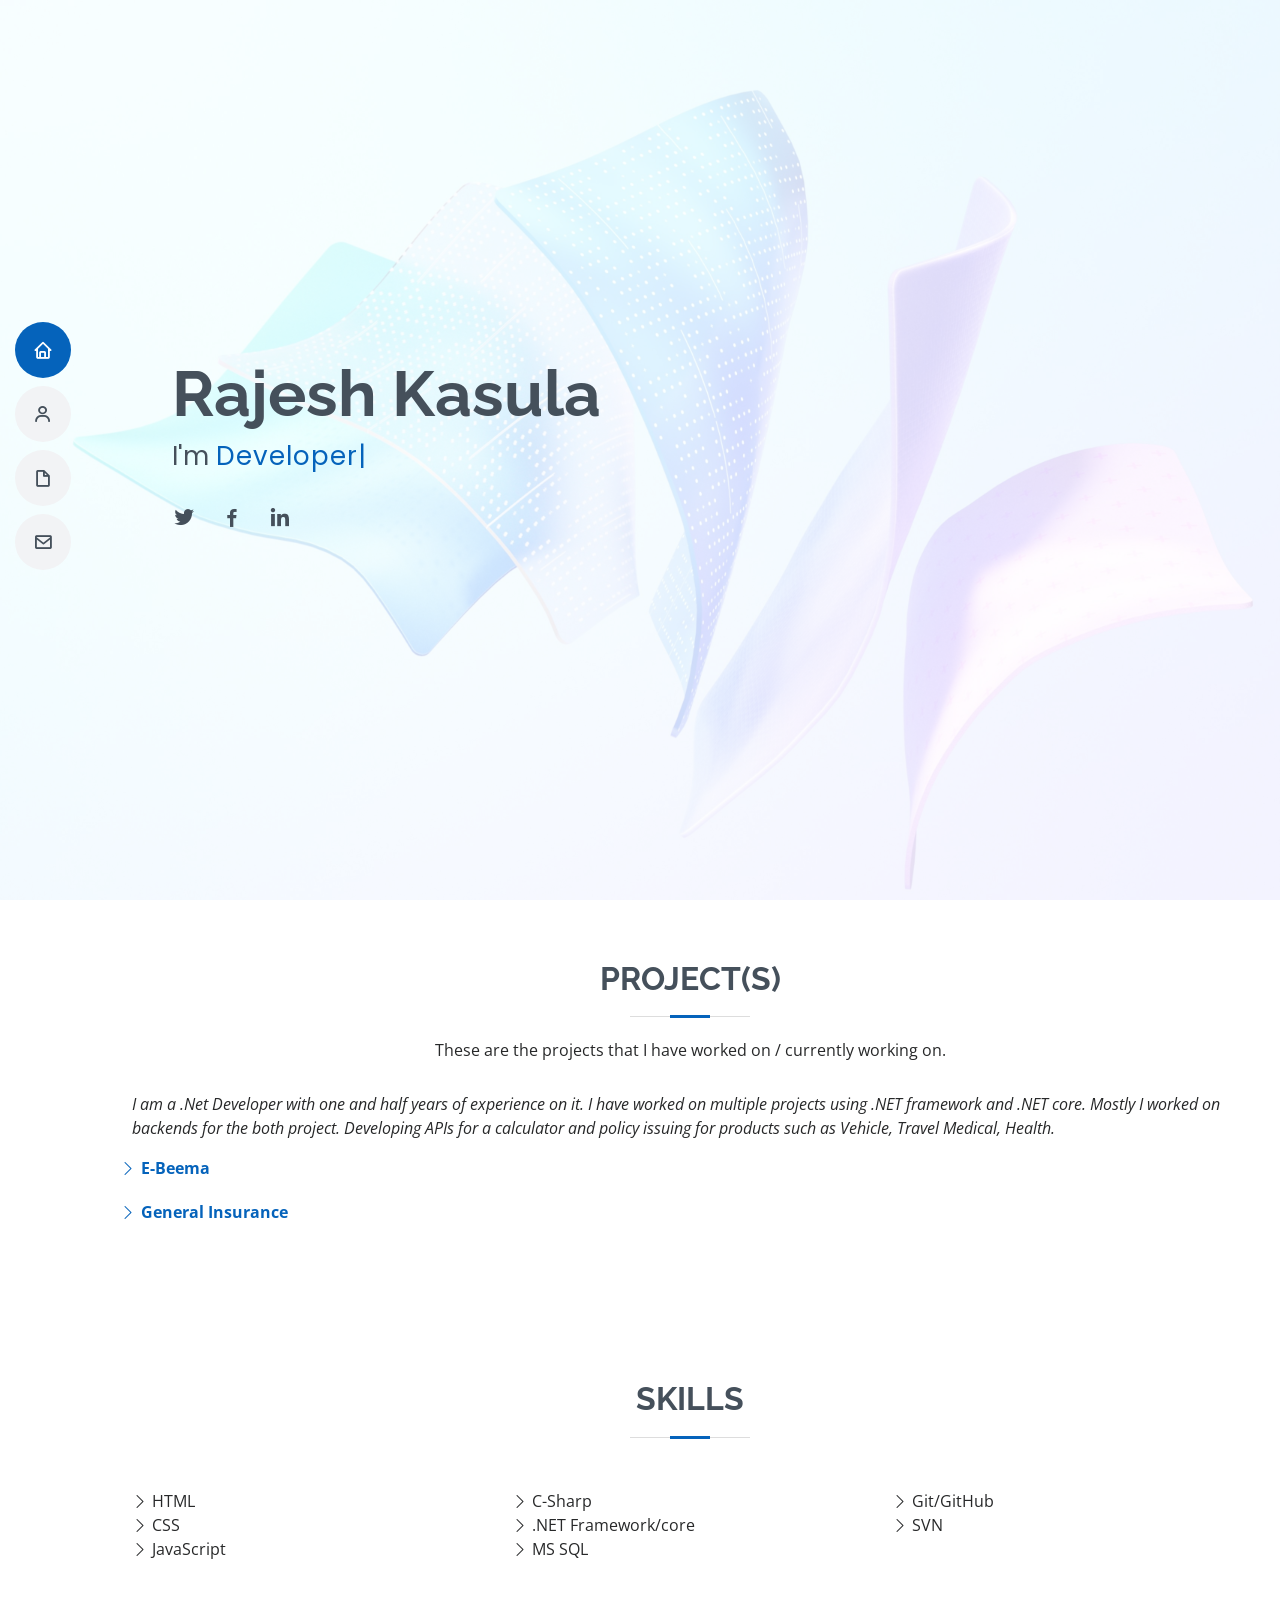
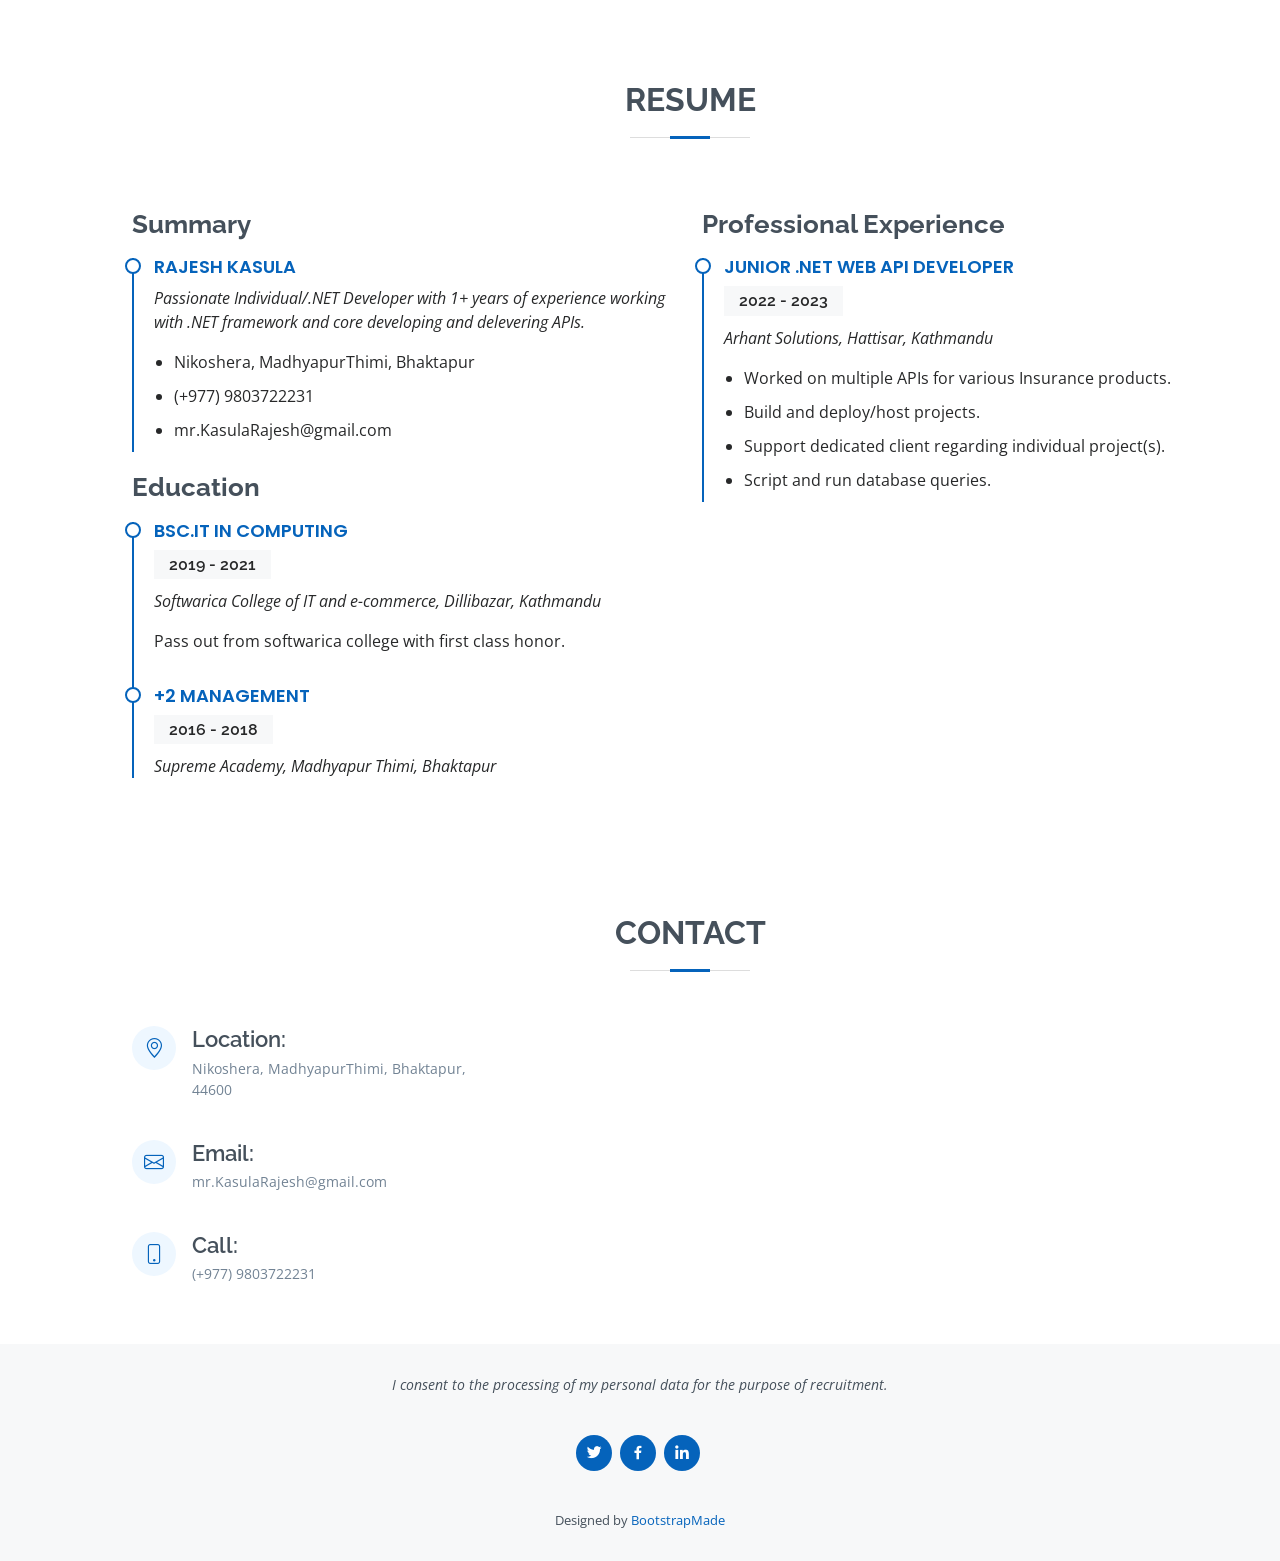
<file: Index.html>
﻿<!DOCTYPE html>
<html lang="en">

<head>
    <meta charset="utf-8">
    <meta content="width=device-width, initial-scale=1.0" name="viewport">

    <meta content="" name="description">
    <meta content="" name="keywords">

    <!-- Favicons -->
    <link href="../img/favicon.png" rel="icon">
    <link href="../img/apple-touch-icon.png" rel="apple-touch-icon">

    <!-- Google Fonts -->
    <link href="https://fonts.googleapis.com/css?family=Open+Sans:300,300i,400,400i,600,600i,700,700i|Raleway:300,300i,400,400i,500,500i,600,600i,700,700i|Poppins:300,300i,400,400i,500,500i,600,600i,700,700i" rel="stylesheet">

    <!-- Vendor CSS Files -->
    <link href="../vendor/aos/aos.css" rel="stylesheet">
    <link href="../vendor/bootstrap/css/bootstrap.min.css" rel="stylesheet">
    <link href="../vendor/bootstrap-icons/bootstrap-icons.css" rel="stylesheet">
    <link href="../vendor/boxicons/css/boxicons.min.css" rel="stylesheet">
    <link href="../vendor/glightbox/css/glightbox.min.css" rel="stylesheet">
    <link href="../vendor/swiper/swiper-bundle.min.css" rel="stylesheet">

    <!-- Template Main CSS File -->
    <link href="../css/style.css" rel="stylesheet">
</head>

<body>
    <header id="header" class="d-flex flex-column justify-content-center">

        <nav id="navbar" class="navbar nav-menu">
            <ul>
                <li><a href="#hero" class="nav-link scrollto active"><i class="bx bx-home"></i> <span>Home</span></a></li>
                <li><a href="#about" class="nav-link scrollto"><i class="bx bx-user"></i> <span>Project(s)</span></a></li>
                <li><a href="#resume" class="nav-link scrollto"><i class="bx bx-file-blank"></i> <span>Resume</span></a></li>
                <li><a href="#contact" class="nav-link scrollto"><i class="bx bx-envelope"></i> <span>Contact</span></a></li>
            </ul>
        </nav><!-- .nav-menu -->

    </header><!-- End Header -->
    <!-- ======= Hero Section ======= -->
    <section id="hero" class="d-flex flex-column justify-content-center">
        <div class="container" data-aos="zoom-in" data-aos-delay="100">
            <h1>Rajesh Kasula</h1>
            <p>I'm <span class="typed" data-typed-items="Developer"></span></p>
            <div class="social-links">
                <a href="https://twitter.com/Lakhey43135664" class="twitter"><i class="bx bxl-twitter"></i></a>
                <a href="https://www.facebook.com/razzesh.kasula.3/" class="facebook"><i class="bx bxl-facebook"></i></a>
                <a href="https://www.linkedin.com/in/rajesh-kasula-117a1019a/" class="linkedin"><i class="bx bxl-linkedin"></i></a>
            </div>
        </div>
    </section><!-- End Hero -->

    <main id="main">

        <!-- ======= About Section ======= -->
        <section id="about" class="about">
            <div class="container" data-aos="fade-up">

                <div class="section-title">
                    <h2>Project(s)</h2>
                    <p>These are the projects that I have worked on / currently working on.</p>
                </div>

                <div class="row">
                    <div class="col-lg-12 pt-4 pt-lg-0 content">
                        <p class="fst-italic">
                            I am a .Net Developer with one and half years of experience on it. I have worked on multiple projects using .NET framework and .NET core. 
                            Mostly I worked on backends for the both project. Developing APIs for a calculator and policy issuing for products such as Vehicle, Travel Medical, Health.
                        </p>
                        <div class="row">
                            <ul>
                                <li><i class="bi bi-chevron-right"></i> <strong><a href="https://ebeema.com/about">E-Beema</a></strong></li>
                                <li><i class="bi bi-chevron-right"></i> <strong><a href="http://103.90.87.117:1000/">General Insurance</a></strong></li>
                            </ul>
                        </div>
                    </div>
                </div>

            </div>
        </section><!-- End About Section -->
        <!-- ======= Skills Section ======= -->
        <section id="skills" class="skills section-bg">
            <div class="container" data-aos="fade-up">
                <div class="section-title">
                    <h2>Skills</h2>
                </div>
                <div class="row skills-content">

                    <div class="col-lg-4">

                        <div class="bi bi-chevron-right">
                            <span class="skill">HTML</span>
                        </div>

                        <div class="bi bi-chevron-right">
                            <span class="skill">CSS</span>
                        </div>

                        <div class="bi bi-chevron-right">
                            <span class="skill">JavaScript</span>
                        </div>

                    </div>

                    <div class="col-lg-4">

                        <div class="bi bi-chevron-right">
                            <span class="skill">C-Sharp</span>
                        </div>

                        <div class="bi bi-chevron-right">
                            <span class="skill">.NET Framework/core</span>
                        </div>

                        <div class="bi bi-chevron-right">
                            <span class="skill">MS SQL</span>
                        </div>

                    </div>

                    <div class="col-lg-4">

                        <div class="bi bi-chevron-right">
                            <span class="skill">Git/GitHub</span>
                        </div>

                        <div class="bi bi-chevron-right">
                            <span class="skill">SVN</span>
                        </div>

                    </div>

                </div>

            </div>
        </section><!-- End Skills Section -->
        <!-- ======= Resume Section ======= -->
        <section id="resume" class="resume">
            <div class="container" data-aos="fade-up">

                <div class="section-title">
                    <h2>Resume</h2>
                </div>

                <div class="row">
                    <div class="col-lg-6">
                        <h3 class="resume-title">Summary</h3>
                        <div class="resume-item pb-0">
                            <h4>Rajesh Kasula</h4>
                            <p><em>Passionate Individual/.NET Developer with 1+ years of experience working with .NET framework and core developing and delevering APIs.</em></p>
                            <ul>
                                <li>Nikoshera, MadhyapurThimi, Bhaktapur</li>
                                <li>(+977) 9803722231</li>
                                <li>mr.KasulaRajesh@gmail.com</li>
                            </ul>
                        </div>

                        <h3 class="resume-title">Education</h3>
                        <div class="resume-item">
                            <h4>Bsc.IT in Computing</h4>
                            <h5>2019 - 2021</h5>
                            <p><em>Softwarica College of IT and e-commerce, Dillibazar, Kathmandu</em></p>
                            <p>Pass out from softwarica college with first class honor.</p>
                        </div>
                        <div class="resume-item">
                            <h4>+2 Management</h4>
                            <h5>2016 - 2018</h5>
                            <p><em>Supreme Academy, Madhyapur Thimi, Bhaktapur</em></p>
                        </div>
                    </div>
                    <div class="col-lg-6">
                        <h3 class="resume-title">Professional Experience</h3>
                        <div class="resume-item">
                            <h4>Junior .Net Web API developer</h4>
                            <h5>2022 - 2023</h5>
                            <p><em>Arhant Solutions, Hattisar, Kathmandu </em></p>
                            <ul>
                                <li>Worked on multiple APIs for various Insurance products.</li>
                                <li>Build and deploy/host projects. </li>
                                <li>Support dedicated client regarding individual project(s).</li>
                                <li>Script and run database queries.</li>
                            </ul>
                        </div>
                    </div>
                </div>

            </div>
        </section><!-- End Resume Section -->
        <!-- ======= Contact Section ======= -->
        <section id="contact" class="contact">
            <div class="container" data-aos="fade-up">

                <div class="section-title">
                    <h2>Contact</h2>
                </div>

                <div class="row mt-1">

                    <div class="col-lg-4">
                        <div class="info">
                            <div class="address">
                                <i class="bi bi-geo-alt"></i>
                                <h4>Location:</h4>
                                <p>Nikoshera, MadhyapurThimi, Bhaktapur, 44600</p>
                            </div>

                            <div class="email">
                                <i class="bi bi-envelope"></i>
                                <h4>Email:</h4>
                                <p>mr.KasulaRajesh@gmail.com</p>
                            </div>

                            <div class="phone">
                                <i class="bi bi-phone"></i>
                                <h4>Call:</h4>
                                <p>(+977) 9803722231</p>
                            </div>

                        </div>

                    </div>
                </div>

            </div>
        </section><!-- End Contact Section -->

    </main><!-- End #main -->
    <!-- ======= Footer ======= -->
    <footer id="footer">
        <div class="container">
            <p>I consent to the processing of my personal data for the purpose of recruitment.</p>
            <div class="social-links">
                <a href="https://twitter.com/Lakhey43135664" class="twitter"><i class="bx bxl-twitter"></i></a>
                <a href="https://www.facebook.com/razzesh.kasula.3/" class="facebook"><i class="bx bxl-facebook"></i></a>
                <a href="https://www.linkedin.com/in/rajesh-kasula-117a1019a/" class="linkedin"><i class="bx bxl-linkedin"></i></a>
            </div>

            <div class="credits">
                Designed by <a href="https://bootstrapmade.com/">BootstrapMade</a>
            </div>
        </div>
    </footer><!-- End Footer -->

    <div id="preloader"></div>
    <a href="#" class="back-to-top d-flex align-items-center justify-content-center"><i class="bi bi-arrow-up-short"></i></a>

    <!-- Vendor JS Files -->
    <script src="../vendor/purecounter/purecounter_vanilla.js"></script>
    <script src="../vendor/aos/aos.js"></script>
    <script src="../vendor/bootstrap/js/bootstrap.bundle.min.js"></script>
    <script src="../vendor/glightbox/js/glightbox.min.js"></script>
    <script src="../vendor/isotope-layout/isotope.pkgd.min.js"></script>
    <script src="../vendor/swiper/swiper-bundle.min.js"></script>
    <script src="../vendor/typed.js/typed.umd.js"></script>
    <script src="../vendor/waypoints/noframework.waypoints.js"></script>
    <script src="../vendor/php-email-form/validate.js"></script>

    <!-- Template Main JS File -->
    <script src="../js/main.js"></script>

</body>

</html>
</file>
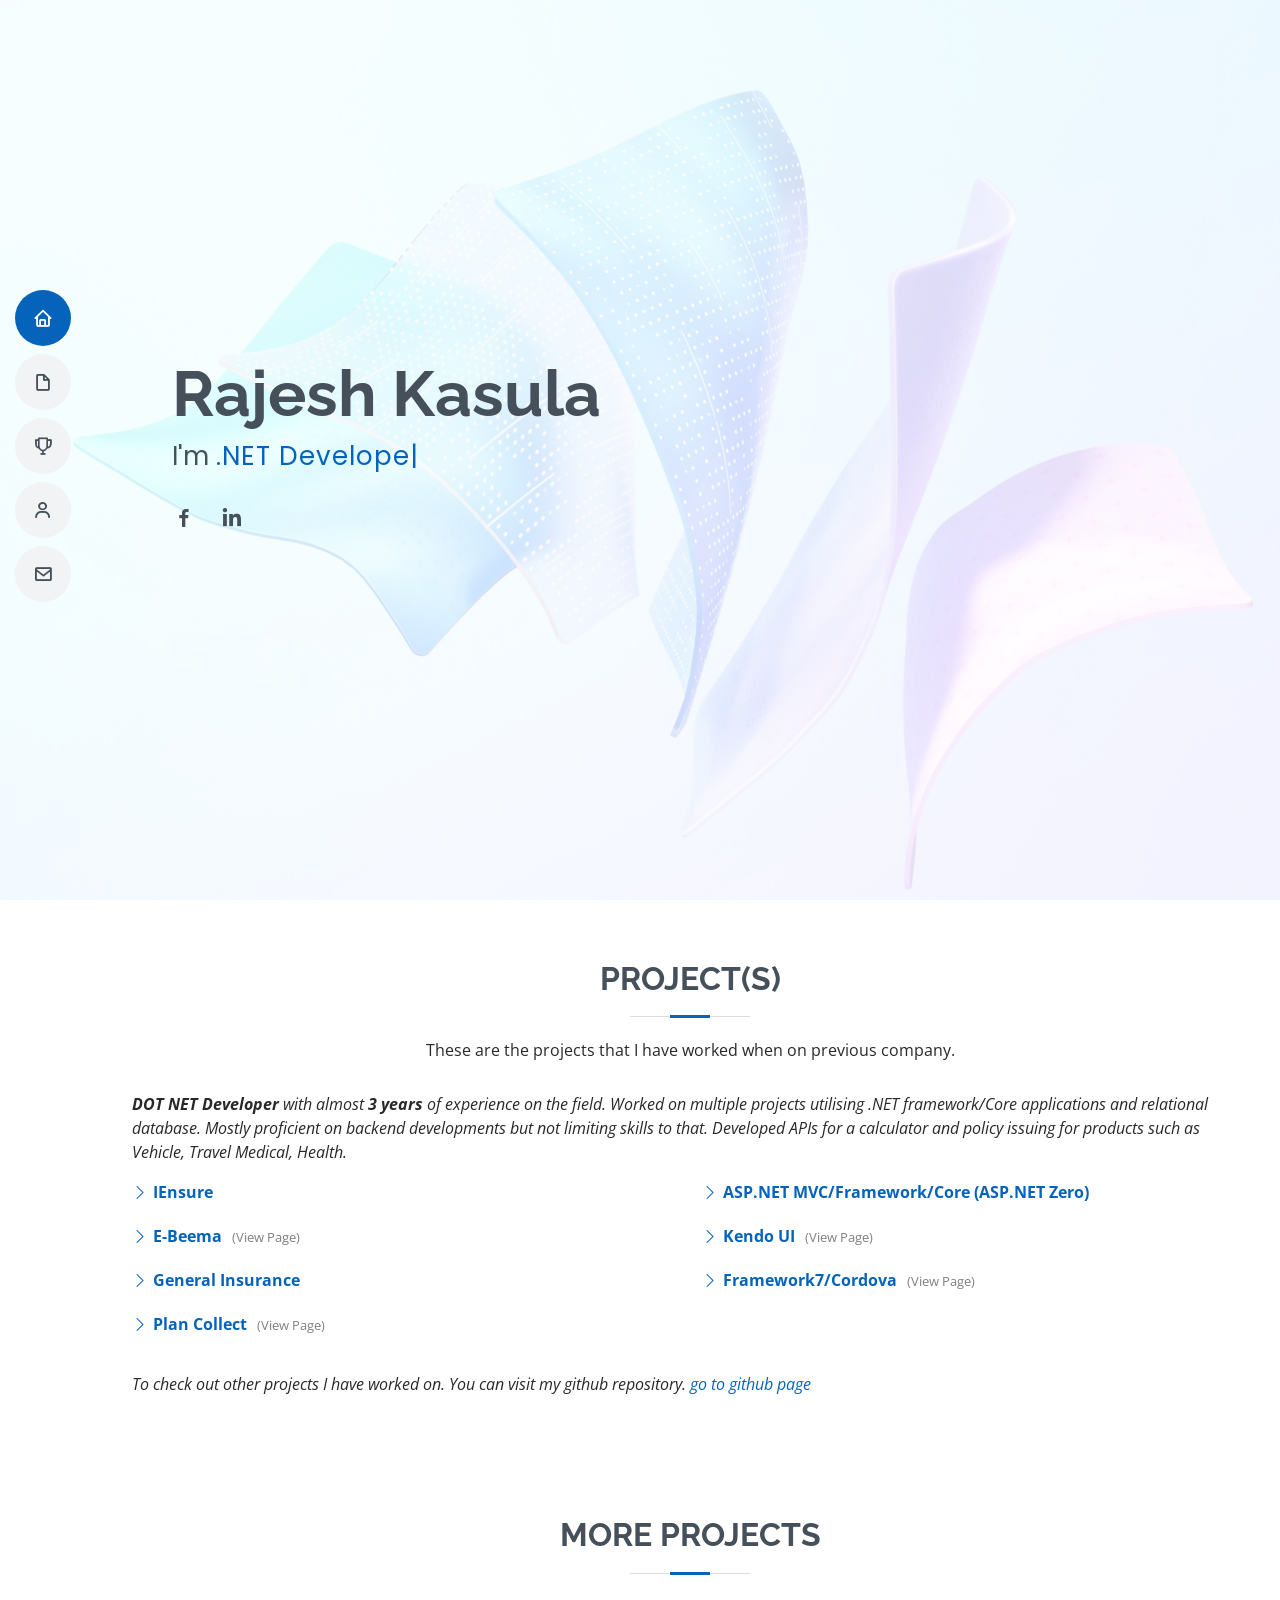
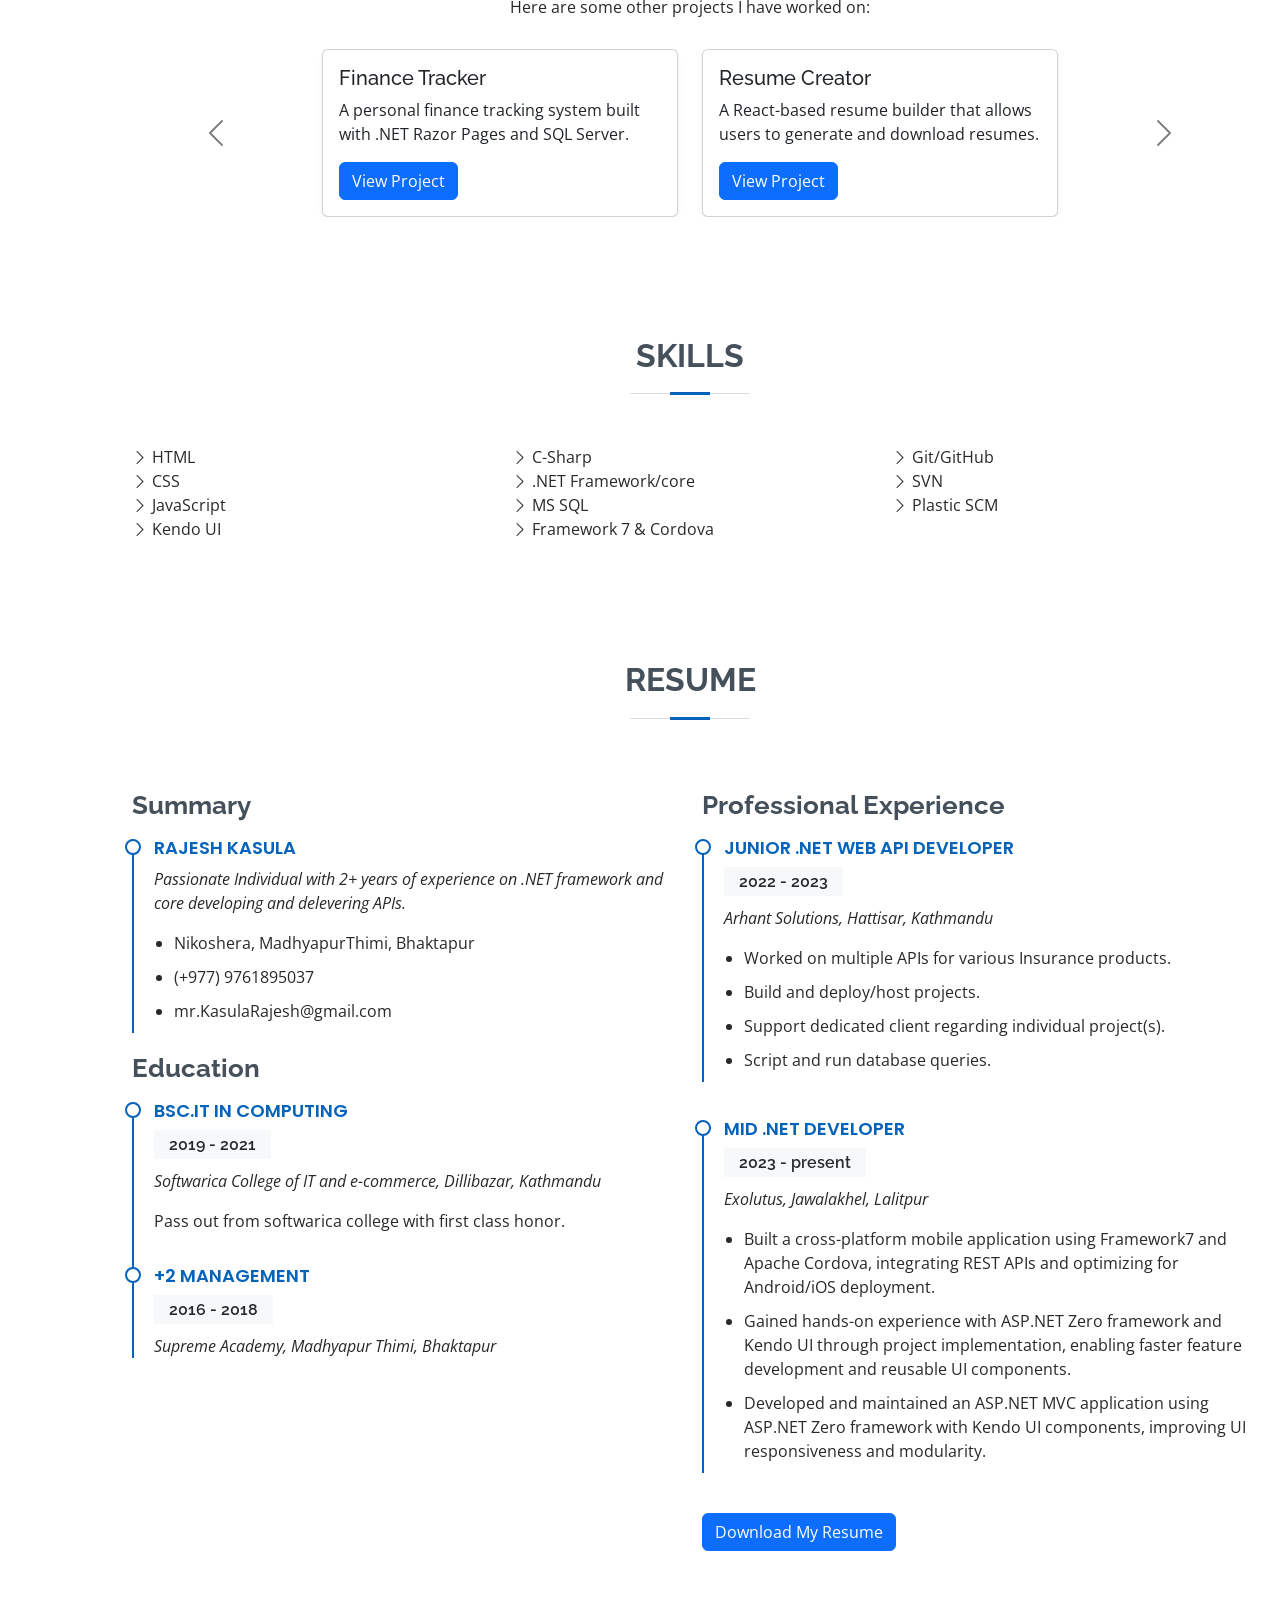
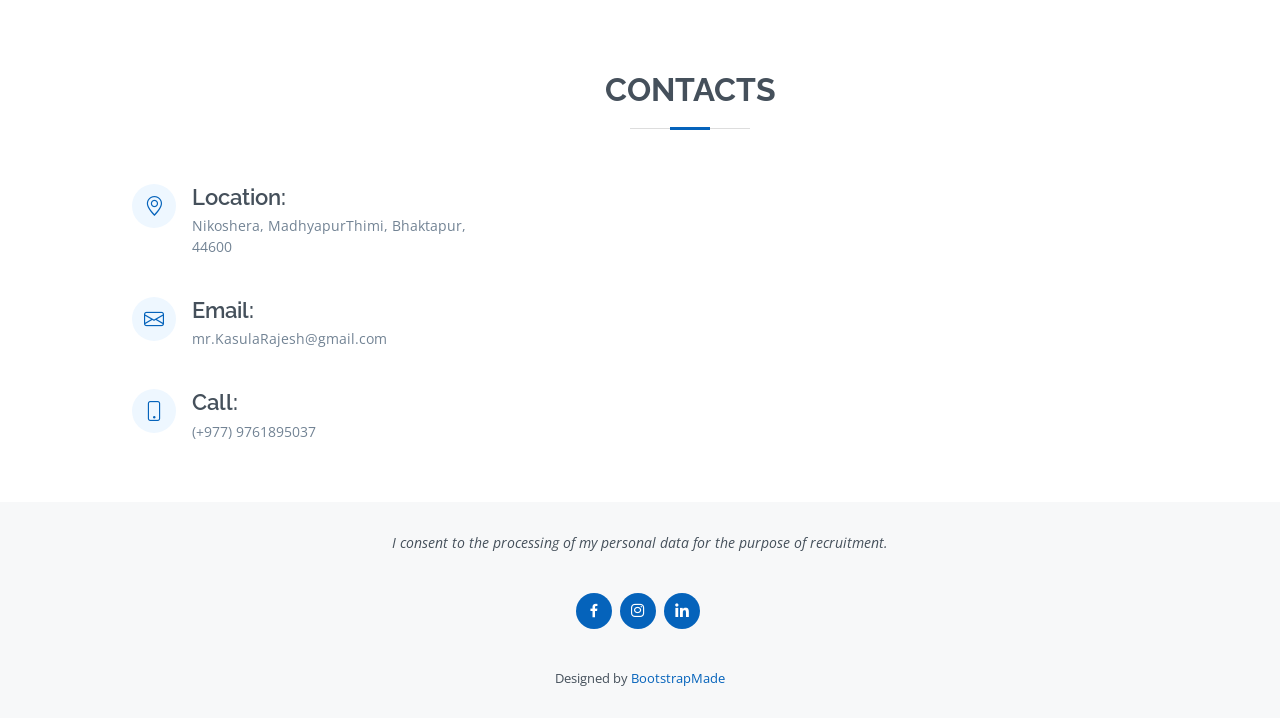
<file: index.html>
﻿<!DOCTYPE html>
<html lang="en">

<head>
    <meta charset="utf-8">
    <meta content="width=device-width, initial-scale=1.0" name="viewport">

    <meta content="" name="description">
    <meta content="" name="keywords">

    <!-- Favicons -->
    <link href="img/favicon.png" rel="icon">
    <link href="img/apple-touch-icon.png" rel="apple-touch-icon">

    <!-- Google Fonts -->
    <link
        href="https://fonts.googleapis.com/css?family=Open+Sans:300,300i,400,400i,600,600i,700,700i|Raleway:300,300i,400,400i,500,500i,600,600i,700,700i|Poppins:300,300i,400,400i,500,500i,600,600i,700,700i"
        rel="stylesheet">

    <!-- Vendor CSS Files -->
    <link href="vendor/aos/aos.css" rel="stylesheet">
    <link href="vendor/bootstrap/css/bootstrap.min.css" rel="stylesheet">
    <link href="vendor/bootstrap-icons/bootstrap-icons.css" rel="stylesheet">
    <link href="vendor/boxicons/css/boxicons.min.css" rel="stylesheet">
    <link href="vendor/glightbox/css/glightbox.min.css" rel="stylesheet">
    <link href="vendor/swiper/swiper-bundle.min.css" rel="stylesheet">

    <!-- Template Main CSS File -->
    <link href="css/style.css" rel="stylesheet">
</head>

<body>
    <i class="bi bi-list mobile-nav-toggle d-lg-none"></i>

    <header id="header" class="d-flex flex-column justify-content-center">
        <nav id="navbar" class="navbar nav-menu">
            <ul>
                <li><a href="#hero" class="nav-link scrollto active"><i class="bx bx-home"></i> <span>Home</span></a>
                </li>
                <li><a href="#projects" class="nav-link scrollto"><i class="bx bx-file-blank"></i>
                        <span>Project(s)</span></a>
                </li>
                <li><a href="#skills" class="nav-link scrollto"><i class="bx bx-trophy"></i>
                    <span>Skills</span></a>
            </li>
                <li><a href="#resume" class="nav-link scrollto"><i class="bx bx-user"></i> <span>Resume</span></a>
                </li>
                <li><a href="#contact" class="nav-link scrollto"><i class="bx bx-envelope"></i> <span>Contact</span></a>
                </li>
            </ul>
        </nav><!-- .nav-menu -->

    </header><!-- End Header -->
    <!-- ======= Hero Section ======= -->
    <section id="hero" class="d-flex flex-column justify-content-center">
        <div class="container" data-aos="zoom-in" data-aos-delay="100">
            <h1>Rajesh Kasula</h1>
            <p>I'm <span class="typed" data-typed-items=".NET Developer"></span></p>
            <div class="social-links">
                <!-- <a href="https://twitter.com/Lakhey43135664" class="twitter"><i class="bx bxl-twitter"></i></a> -->
                <a href="https://www.facebook.com/razzesh.kasula.3/" target="_blank" class="facebook"><i
                        class="bx bxl-facebook"></i></a>
                <a href="https://www.linkedin.com/in/rajesh-kasula-117a1019a/" target="_blank" class="linkedin"><i
                        class="bx bxl-linkedin"></i></a>
            </div>
        </div>
    </section><!-- End Hero -->

    <main id="main">

        <!-- ======= Project Section ======= -->
        <section id="projects" class="about">
            <div class="container" data-aos="fade-up">

                <div class="section-title">
                    <h2>Project(s)</h2>
                    <p>These are the projects that I have worked when on previous company.</p>
                </div>

                <div class="row">
                    <div class="col-lg-12 pt-4 pt-lg-0 content">
                        <p class="fst-italic">
                            <b>DOT NET Developer</b> with almost <b>3 years</b> of experience on the field. Worked on
                            multiple
                            projects utilising .NET framework/Core applications and relational database.
                            Mostly proficient on backend developments but not limiting skills to that. Developed APIs
                            for a calculator and
                            policy issuing for products such as Vehicle, Travel Medical, Health.
                        </p>
                        <div class="row">
                            <div class="col-md-6">
                                <ul>
                                    <li>
                                        <i class="bi bi-chevron-right"></i> <strong><a href="#abtIEnsure"
                                                data-bs-toggle="collapse">IEnsure</a></strong>
                                    </li>
                                    <div class="row ps-3">
                                        <div class="collapse" id="abtIEnsure">
                                            <ol class="list-group list-group-numbered">
                                                <li class="list-group-item">Worked on WebForms to create various action
                                                    forms.</li>
                                                <li class="list-group-item">Worked on ADO.NET to perform various sql
                                                    operations with query and stored procedures.</li>
                                            </ol>
                                        </div>
                                    </div>
                                    <li>
                                        <i class="bi bi-chevron-right"></i> <strong><a href="#abtEbeema"
                                                data-bs-toggle="collapse">E-Beema</a></strong><a target="_blank"
                                            href="https://ebeema.com/about"><span
                                                style="color: grey; font-size: small;">(View Page)</span></a>
                                    </li>
                                    <div class="row ps-3">
                                        <div class="collapse" id="abtEbeema">
                                            <ol class="list-group list-group-flush list-group-numbered">
                                                <li class="list-group-item">Worked on backend/API that helps user to issue
                                                    policy for selected products.</li>
                                                <li class="list-group-item">Worked on complex calculator that calculates
                                                    premium of Vehicle and TMI insurance.</li>
                                                <li class="list-group-item">Developed an KYC API for both
                                                    individual as well as corporate.</li>
                                            </ol>
                                        </div>
                                    </div>
                                    <li>
                                        <i class="bi bi-chevron-right"></i> <strong><a href="#abtEbeema"
                                                data-bs-toggle="collapse">General Insurance</a></strong>
                                        <!-- <a target="_blank"
                                                href="http://103.90.87.117:1000/"><span
                                                    style="color: grey; font-size: small;">(View Page)</span></a> -->
                                    </li>
                                    <li>
                                        <i class="bi bi-chevron-right"></i> <strong><a href="#abtPlanCollect"
                                                data-bs-toggle="collapse">Plan Collect</a></strong>
                                        <a target="_blank"
                                                href="https://plan-international.org/nepal/"><span
                                                    style="color: grey; font-size: small;">(View Page)</span></a>
                                    </li>
                                    <div class="row ps-3">
                                        <div class="collapse" id="abtPlanCollect">
                                            <ol class="list-group list-group-flush list-group-numbered">
                                                <li class="list-group-item">Data Collection application (online/offline) utilizing Framework 7, Cordova and RESTful API.</li>
                                            </ol>
                                        </div>
                                    </div>
                                </ul>
                            </div>
                            <div class="col-md-6">
                                <ul>
                                    <li>
                                        <i class="bi bi-chevron-right"></i> <strong><a href="#abtDOTNET"
                                                data-bs-toggle="collapse">ASP.NET MVC/Framework/Core (ASP.NET Zero)</a></strong>
                                    </li>
                                    <div class="row ps-3">
                                        <div class="collapse" id="abtDOTNET">
                                            <ol class="list-group list-group-numbered">
                                                <li class="list-group-item">Developed a role-based web application for managing business workflows using ASP.NET Zero </li>
                                            </ol>
                                        </div>
                                    </div>
                                    <li>
                                        <i class="bi bi-chevron-right"></i> <strong><a href="#abtKendoUI"
                                                data-bs-toggle="collapse">Kendo UI</a></strong><a target="_blank"
                                            href="https://demos.telerik.com/kendo-ui/"><span
                                                style="color: grey; font-size: small;">(View Page)</span></a>
                                    </li>
                                    <div class="row ps-3">
                                        <div class="collapse" id="abtKendoUI">
                                            <ol class="list-group list-group-flush list-group-numbered">
                                                <li class="list-group-item">Implemented reusable UI components and enhanced modularity, improving maintainability and user experience.</li>
                                            </ol>
                                        </div>
                                    </div>
                                    <li>
                                        <i class="bi bi-chevron-right"></i> <strong><a href="#abtFramework7_Cordova"
                                                data-bs-toggle="collapse">Framework7/Cordova</a></strong>
                                                <a target="_blank"
                                                href="https://framework7.io/docs/"><span
                                                    style="color: grey; font-size: small;">(View Page)</span></a>
                                    </li>
                                    <div class="row ps-3">
                                        <div class="collapse" id="abtFramework7_Cordova">
                                            <ol class="list-group list-group-flush list-group-numbered">
                                                <li class="list-group-item">Developed a data collection app with offline support using IndexedDB , integrated mobile permissions (location, file access).</li>
                                                <li class="list-group-item">Implemented mobile permissions (location, file access) and deployed on Android/iOS with optimized performance.</li>
                                            </ol>
                                        </div>
                                    </div>
                                </ul>
                            </div>
                        </div>
                        <p class="fst-italic">
                            To check out other projects I have worked on. You can visit my github repository.
                            <span><a href="https://github.com/Kasula00?tab=repositories" target="_blank">go to github
                                    page</a></span>
                        </p>
                    </div>
                </div>
            </div>
        </section><!-- End About Section -->
        <!-- ======= Projects Carousel Section ======= -->
        <section id="projects-carousel" class="projects-carousel section-bg">
            <div class="container" data-aos="fade-up">

                <div class="section-title">
                    <h2>More Projects</h2>
                    <p>Here are some other projects I have worked on:</p>
                </div>

                <div id="projectsCarousel" class="carousel slide" data-bs-ride="carousel">
                    <div class="carousel-inner">

                        <!-- Slide 1 -->
                        <div class="carousel-item active">
                            <div class="row justify-content-center">
                                <div class="col-md-4">
                                    <div class="card shadow-sm">
                                        <div class="card-body">
                                            <h5 class="card-title">Finance Tracker</h5>
                                            <p class="card-text">A personal finance tracking system built with .NET
                                                Razor Pages and SQL Server.</p>
                                            <a href="https://github.com/Kasula00/FinanceTracker" target="_blank"
                                                class="btn btn-primary">View Project</a>
                                        </div>
                                    </div>
                                </div>
                                <div class="col-md-4">
                                    <div class="card shadow-sm">
                                        <div class="card-body">
                                            <h5 class="card-title">Resume Creator</h5>
                                            <p class="card-text">A React-based resume builder that allows users to
                                                generate and download resumes.</p>
                                            <a href="https://github.com/Kasula00" target="_blank"
                                                class="btn btn-primary">View Project</a>
                                        </div>
                                    </div>
                                </div>
                            </div>
                        </div>

                        <!-- Slide 2 -->
                        <div class="carousel-item">
                            <div class="row justify-content-center">
                                <div class="col-md-4">
                                    <div class="card shadow-sm">
                                        <div class="card-body">
                                            <h5 class="card-title">Insurance API</h5>
                                            <p class="card-text">REST APIs for issuing policies and calculating premiums
                                                for insurance products.</p>
                                            <a href="https://github.com/Kasula00" target="_blank"
                                                class="btn btn-primary">View Project</a>
                                        </div>
                                    </div>
                                </div>
                                <div class="col-md-4">
                                    <div class="card shadow-sm">
                                        <div class="card-body">
                                            <h5 class="card-title">Cross-platform App</h5>
                                            <p class="card-text">Built with Framework7 & Cordova, integrating REST APIs
                                                and optimizing for Android/iOS.</p>
                                            <a href="https://github.com/Kasula00" target="_blank"
                                                class="btn btn-primary">View Project</a>
                                        </div>
                                    </div>
                                </div>
                            </div>
                        </div>
                    </div>

                    <!-- Controls -->
                    <button class="carousel-control-prev" type="button" data-bs-target="#projectsCarousel"
                        data-bs-slide="prev">
                        <span class="carousel-control-prev-icon"></span>
                    </button>
                    <button class="carousel-control-next" type="button" data-bs-target="#projectsCarousel"
                        data-bs-slide="next">
                        <span class="carousel-control-next-icon"></span>
                    </button>
                </div>
            </div>
        </section>

        <!-- Make arrows visible -->
        <style>
            .carousel-control-prev-icon,
            .carousel-control-next-icon {
                filter: invert(1);
                /* makes white icons black */
            }
        </style>

        <!-- ======= Skills Section ======= -->
        <section id="skills" class="skills section-bg">
            <div class="container" data-aos="fade-up">
                <div class="section-title">
                    <h2>Skills</h2>
                </div>
                <div class="row skills-content">

                    <div class="col-lg-4">

                        <div class="bi bi-chevron-right">
                            <span class="skill">HTML</span>
                        </div>

                        <div class="bi bi-chevron-right">
                            <span class="skill">CSS</span>
                        </div>

                        <div class="bi bi-chevron-right">
                            <span class="skill">JavaScript</span>
                        </div>

                        <div class="bi bi-chevron-right">
                            <span class="skill">Kendo UI</span>
                        </div>
                    </div>

                    <div class="col-lg-4">

                        <div class="bi bi-chevron-right">
                            <span class="skill">C-Sharp</span>
                        </div>

                        <div class="bi bi-chevron-right">
                            <span class="skill">.NET Framework/core</span>
                        </div>

                        <div class="bi bi-chevron-right">
                            <span class="skill">MS SQL</span>
                        </div>

                        <div class="bi bi-chevron-right">
                            <span class="skill">Framework 7 & Cordova</span>
                        </div>
                    </div>

                    <div class="col-lg-4">

                        <div class="bi bi-chevron-right">
                            <span class="skill">Git/GitHub</span>
                        </div>

                        <div class="bi bi-chevron-right">
                            <span class="skill">SVN</span>
                        </div>

                        <div class="bi bi-chevron-right">
                            <span class="skill">Plastic SCM</span>
                        </div>
                    </div>

                </div>

            </div>
        </section><!-- End Skills Section -->
        <!-- ======= Resume Section ======= -->
        <section id="resume" class="resume">
            <div class="container" data-aos="fade-up">

                <div class="section-title">
                    <h2>Resume</h2>
                </div>

                <div class="row">
                    <div class="col-lg-6">
                        <h3 class="resume-title">Summary</h3>
                        <div class="resume-item pb-0">
                            <h4>Rajesh Kasula</h4>
                            <p><em>Passionate Individual with 2+ years of experience on .NET
                                    framework and core developing and delevering APIs.</em></p>
                            <ul>
                                <li>Nikoshera, MadhyapurThimi, Bhaktapur</li>
                                <li>(+977) 9761895037</li>
                                <li>mr.KasulaRajesh@gmail.com</li>
                            </ul>
                        </div>

                        <h3 class="resume-title">Education</h3>
                        <div class="resume-item">
                            <h4>Bsc.IT in Computing</h4>
                            <h5>2019 - 2021</h5>
                            <p><em>Softwarica College of IT and e-commerce, Dillibazar, Kathmandu</em></p>
                            <p>Pass out from softwarica college with first class honor.</p>
                        </div>
                        <div class="resume-item">
                            <h4>+2 Management</h4>
                            <h5>2016 - 2018</h5>
                            <p><em>Supreme Academy, Madhyapur Thimi, Bhaktapur</em></p>
                        </div>
                    </div>
                    <div class="col-lg-6">
                        <h3 class="resume-title">Professional Experience</h3>
                        <div class="resume-item pb-0">
                            <h4>Junior .Net Web API developer</h4>
                            <h5>2022 - 2023</h5>
                            <p><em>Arhant Solutions, Hattisar, Kathmandu </em></p>
                            <ul>
                                <li>Worked on multiple APIs for various Insurance products.</li>
                                <li>Build and deploy/host projects. </li>
                                <li>Support dedicated client regarding individual project(s).</li>
                                <li>Script and run database queries.</li>
                            </ul>
                        </div>
                        <br />
                        <div class="resume-item pb-0">
                            <h4>Mid .Net developer</h4>
                            <h5>2023 - present</h5>
                            <p><em>Exolutus, Jawalakhel, Lalitpur </em></p>
                            <ul>
                                <li>Built a cross-platform mobile application using Framework7 and Apache Cordova,
                                    integrating REST APIs and optimizing for Android/iOS deployment.</li>
                                <li>Gained hands-on experience with ASP.NET Zero framework and Kendo UI through project
                                    implementation, enabling faster feature development and reusable UI components.</li>
                                <li>Developed and maintained an ASP.NET MVC application using ASP.NET Zero framework
                                    with Kendo UI components, improving UI responsiveness and modularity.</li>
                            </ul>
                        </div>
                        <br />
                        <a class="btn btn-primary" target="_blank" href="staticfiles/Rajesh's Resume.pdf"
                            rel="noopener noreferrer">Download My Resume</a>
                    </div>
                </div>
            </div>

            </div>
        </section><!-- End Resume Section -->
        <!-- ======= Contact Section ======= -->
        <section id="contact" class="contact">
            <div class="container" data-aos="fade-up">

                <div class="section-title">
                    <h2>Contacts</h2>
                </div>

                <div class="row mt-1">

                    <div class="col-lg-4">
                        <div class="info">
                            <div class="address">
                                <i class="bi bi-geo-alt"></i>
                                <h4>Location:</h4>
                                <p>Nikoshera, MadhyapurThimi, Bhaktapur, 44600</p>
                            </div>

                            <div class="email">
                                <i class="bi bi-envelope"></i>
                                <h4>Email:</h4>
                                <p>mr.KasulaRajesh@gmail.com</p>
                            </div>

                            <div class="phone">
                                <i class="bi bi-phone"></i>
                                <h4>Call:</h4>
                                <p>(+977) 9761895037</p>
                            </div>

                        </div>

                    </div>
                </div>

            </div>
        </section><!-- End Contact Section -->

    </main><!-- End #main -->
    <!-- ======= Footer ======= -->
    <footer id="footer">
        <div class="container">
            <p>I consent to the processing of my personal data for the purpose of recruitment.</p>
            <div class="social-links">
                <!-- <a href="https://twitter.com/Lakhey43135664" target="_blank" class="twitter"><i class="bx bxl-twitter"></i></a> -->
                <a href="https://www.facebook.com/razzesh.kasula.3/" target="_blank" class="facebook"><i
                        class="bx bxl-facebook"></i></a>
                <a href="https://www.instagram.com/rajesh_h103/" target="_blank" class="instagram"><i
                        class="bx bxl-instagram"></i></a>
                <a href="https://www.linkedin.com/in/rajesh-kasula-117a1019a/" target="_blank" class="linkedin"><i
                        class="bx bxl-linkedin"></i></a>
            </div>

            <div class="credits">
                Designed by <a href="https://bootstrapmade.com/">BootstrapMade</a>
            </div>
        </div>
    </footer><!-- End Footer -->

    <div id="preloader"></div>
    <a href="#" class="back-to-top d-flex align-items-center justify-content-center"><i
            class="bi bi-arrow-up-short"></i></a>

    <!-- Vendor JS Files -->
    <script src="vendor/purecounter/purecounter_vanilla.js"></script>
    <script src="vendor/aos/aos.js"></script>
    <script src="vendor/bootstrap/js/bootstrap.bundle.min.js"></script>
    <script src="vendor/glightbox/js/glightbox.min.js"></script>
    <script src="vendor/isotope-layout/isotope.pkgd.min.js"></script>
    <script src="vendor/swiper/swiper-bundle.min.js"></script>
    <script src="vendor/typed.js/typed.umd.js"></script>
    <script src="vendor/waypoints/noframework.waypoints.js"></script>
    <script src="vendor/php-email-form/validate.js"></script>

    <!-- Template Main JS File -->
    <script src="js/main.js"></script>

</body>

</html>
</file>
<file: css/style.css>
/**
* Template Name: MyResume
* Updated: Jun 13 2023 with Bootstrap v5.3.0
* Template URL: https://bootstrapmade.com/free-html-bootstrap-template-my-resume/
* Author: BootstrapMade.com
* License: https://bootstrapmade.com/license/
*/

/*--------------------------------------------------------------
# General
--------------------------------------------------------------*/
body {
  font-family: "Open Sans", sans-serif;
  color: #272829;
}

a {
  color: #0563bb;
  text-decoration: none;
}

a:hover {
  color: #067ded;
  text-decoration: none;
}

h1,
h2,
h3,
h4,
h5,
h6 {
  font-family: "Raleway", sans-serif;
}

/*--------------------------------------------------------------
# Back to top button
--------------------------------------------------------------*/
.back-to-top {
  position: fixed;
  visibility: hidden;
  opacity: 0;
  right: 15px;
  bottom: 15px;
  z-index: 996;
  background: #0563bb;
  width: 40px;
  height: 40px;
  border-radius: 50px;
  transition: all 0.4s;
}

.back-to-top i {
  font-size: 28px;
  color: #fff;
  line-height: 0;
}

.back-to-top:hover {
  background: #0678e3;
  color: #fff;
}

.back-to-top.active {
  visibility: visible;
  opacity: 1;
}

/*--------------------------------------------------------------
# Preloader
--------------------------------------------------------------*/
#preloader {
  position: fixed;
  top: 0;
  left: 0;
  right: 0;
  bottom: 0;
  z-index: 9999;
  overflow: hidden;
  background: #fff;
}

#preloader:before {
  content: "";
  position: fixed;
  top: calc(50% - 30px);
  left: calc(50% - 30px);
  border: 6px solid #0563bb;
  border-top-color: #fff;
  border-bottom-color: #fff;
  border-radius: 50%;
  width: 60px;
  height: 60px;
  animation: animate-preloader 1s linear infinite;
}

@keyframes animate-preloader {
  0% {
    transform: rotate(0deg);
  }

  100% {
    transform: rotate(360deg);
  }
}

/*--------------------------------------------------------------
# Disable aos animation delay on mobile devices
--------------------------------------------------------------*/
@media screen and (max-width: 768px) {
  [data-aos-delay] {
    transition-delay: 0 !important;
  }
}

/*--------------------------------------------------------------
# Header
--------------------------------------------------------------*/
#header {
  position: fixed;
  top: 0;
  left: 0;
  bottom: 0;
  z-index: 9997;
  transition: all 0.5s;
  padding: 15px;
  overflow-y: auto;
}

@media (max-width: 991px) {
  #header {
    width: 300px;
    background: #fff;
    border-right: 1px solid #e6e9ec;
    left: -300px;
  }
}

@media (min-width: 991px) {
  #main {
    margin-left: 100px;
  }
}

/*--------------------------------------------------------------
# Navigation Menu
--------------------------------------------------------------*/
/**
* Desktop Navigation 
*/
.nav-menu {
  padding: 0;
  display: block;
}

.nav-menu * {
  margin: 0;
  padding: 0;
  list-style: none;
}

.nav-menu>ul>li {
  position: relative;
  white-space: nowrap;
}

.nav-menu a,
.nav-menu a:focus {
  display: flex;
  align-items: center;
  color: #45505b;
  padding: 10px 18px;
  margin-bottom: 8px;
  transition: 0.3s;
  font-size: 15px;
  border-radius: 50px;
  background: #f2f3f5;
  height: 56px;
  width: 100%;
  overflow: hidden;
  transition: 0.3s;
}

.nav-menu a i,
.nav-menu a:focus i {
  font-size: 20px;
}

.nav-menu a span,
.nav-menu a:focus span {
  padding: 0 5px 0 7px;
  color: #45505b;
}

@media (min-width: 992px) {

  .nav-menu a,
  .nav-menu a:focus {
    width: 56px;
  }

  .nav-menu a span,
  .nav-menu a:focus span {
    display: none;
    color: #fff;
  }
}

.nav-menu a:hover,
.nav-menu .active,
.nav-menu .active:focus,
.nav-menu li:hover>a {
  color: #fff;
  background: #0563bb;
}

.nav-menu a:hover span,
.nav-menu .active span,
.nav-menu .active:focus span,
.nav-menu li:hover>a span {
  color: #fff;
}

.nav-menu a:hover,
.nav-menu li:hover>a {
  width: 100%;
  color: #fff;
}

.nav-menu a:hover span,
.nav-menu li:hover>a span {
  display: block;
}

/**
* Mobile Navigation 
*/
.mobile-nav-toggle {
  position: fixed;
  right: 10px;
  top: 10px;
  z-index: 9998;
  border: 0;
  background: none;
  font-size: 28px;
  transition: all 0.4s;
  outline: none !important;
  line-height: 0;
  cursor: pointer;
  border-radius: 50px;
  padding: 5px;
}

.mobile-nav-toggle i {
  color: #45505b;
}

.mobile-nav-active {
  overflow: hidden;
}

.mobile-nav-active #header {
  left: 0;
}

.mobile-nav-active .mobile-nav-toggle {
  color: #fff;
  background-color: #0563bb;
}

/*--------------------------------------------------------------
# Hero Section
--------------------------------------------------------------*/
#hero {
  width: 100%;
  height: 100vh;
  background: url("../img/hero-bg-2.jpg") top right no-repeat;
  background-size: cover;
  position: relative;
}

@media (min-width: 992px) {
  #hero {
    padding-left: 160px;
  }
}

#hero:before {
  content: "";
  background: rgba(255, 255, 255, 0.8);
  position: absolute;
  bottom: 0;
  top: 0;
  left: 0;
  right: 0;
}

#hero h1 {
  margin: 0;
  font-size: 64px;
  font-weight: 700;
  line-height: 56px;
  color: #45505b;
}

#hero p {
  color: #45505b;
  margin: 15px 0 0 0;
  font-size: 26px;
  font-family: "Poppins", sans-serif;
}

#hero p span {
  color: #0563bb;
  letter-spacing: 1px;
}

#hero .social-links {
  margin-top: 30px;
}

#hero .social-links a {
  font-size: 24px;
  display: inline-block;
  color: #45505b;
  line-height: 1;
  margin-right: 20px;
  transition: 0.3s;
}

#hero .social-links a:hover {
  color: #0563bb;
}

@media (max-width: 992px) {
  #hero {
    text-align: center;
  }

  #hero h1 {
    font-size: 32px;
    line-height: 36px;
  }

  #hero p {
    margin-top: 10px;
    font-size: 20px;
    line-height: 24px;
  }
}

/*--------------------------------------------------------------
# Sections General
--------------------------------------------------------------*/
section {
  padding: 60px 0;
  overflow: hidden;
}

.section-title {
  text-align: center;
  padding-bottom: 30px;
}

.section-title h2 {
  font-size: 32px;
  font-weight: bold;
  text-transform: uppercase;
  margin-bottom: 20px;
  padding-bottom: 20px;
  position: relative;
  color: #45505b;
}

.section-title h2::before {
  content: "";
  position: absolute;
  display: block;
  width: 120px;
  height: 1px;
  background: #ddd;
  bottom: 1px;
  left: calc(50% - 60px);
}

.section-title h2::after {
  content: "";
  position: absolute;
  display: block;
  width: 40px;
  height: 3px;
  background: #0563bb;
  bottom: 0;
  left: calc(50% - 20px);
}

.section-title p {
  margin-bottom: 0;
}

/*--------------------------------------------------------------
# About
--------------------------------------------------------------*/
.about .content h3 {
  font-weight: 700;
  font-size: 26px;
  color: #728394;
}

.about .content ul {
  list-style: none;
  padding: 0;
}

.about .content ul li {
  margin-bottom: 20px;
  display: flex;
  align-items: center;
}

.about .content ul strong {
  margin-right: 10px;
}

.about .content ul i {
  font-size: 16px;
  margin-right: 5px;
  color: #0563bb;
  line-height: 0;
}

.about .content p:last-child {
  margin-bottom: 0;
}

/*--------------------------------------------------------------
# Facts
--------------------------------------------------------------*/
.facts .count-box {
  padding: 30px 30px 25px 30px;
  margin-top: 30px;
  width: 100%;
  position: relative;
  text-align: center;
  background: #fff;
}

.facts .count-box i {
  position: absolute;
  top: -25px;
  left: 50%;
  transform: translateX(-50%);
  font-size: 24px;
  background: #0563bb;
  color: #fff;
  border-radius: 50px;
  display: inline-flex;
  align-items: center;
  justify-content: center;
  width: 48px;
  height: 48px;
}

.facts .count-box span {
  font-size: 36px;
  display: block;
  font-weight: 600;
  color: #011426;
}

.facts .count-box p {
  padding: 0;
  margin: 0;
  font-family: "Raleway", sans-serif;
  font-size: 14px;
}

/*--------------------------------------------------------------
# Akills
--------------------------------------------------------------*/
.skills .progress {
  height: 40px;
  display: block;
  background: none;
  border-radius: 0;
}

.skills .progress .skill {
  padding: 10px 0px;
  margin: 0;
  text-transform: uppercase;
  display: block;
  font-weight: 700;
  font-family: "Poppins", sans-serif;
  color: #45505b;
}

.skills .progress .skill .val {
  float: right;
  font-style: normal;
}

.skills .progress-bar-wrap {
  background: #f2f3f5;
}

.skills .progress-bar {
  width: 1px;
  height: 10px;
  transition: 0.9s;
  background-color: #0563bb;
}

/*--------------------------------------------------------------
# Resume
--------------------------------------------------------------*/
.resume .resume-title {
  font-size: 26px;
  font-weight: 700;
  margin-top: 20px;
  margin-bottom: 20px;
  color: #45505b;
}

.resume .resume-item {
  padding: 0 0 20px 20px;
  margin-top: -2px;
  border-left: 2px solid #0563bb;
  position: relative;
}

.resume .resume-item h4 {
  line-height: 18px;
  font-size: 18px;
  font-weight: 600;
  text-transform: uppercase;
  font-family: "Poppins", sans-serif;
  color: #0563bb;
  margin-bottom: 10px;
}

.resume .resume-item h5 {
  font-size: 16px;
  background: #f7f8f9;
  padding: 5px 15px;
  display: inline-block;
  font-weight: 600;
  margin-bottom: 10px;
}

.resume .resume-item ul {
  padding-left: 20px;
}

.resume .resume-item ul li {
  padding-bottom: 10px;
}

.resume .resume-item:last-child {
  padding-bottom: 0;
}

.resume .resume-item::before {
  content: "";
  position: absolute;
  width: 16px;
  height: 16px;
  border-radius: 50px;
  left: -9px;
  top: 0;
  background: #fff;
  border: 2px solid #0563bb;
}

/*--------------------------------------------------------------
# Portfolio
--------------------------------------------------------------*/
.portfolio .portfolio-item {
  margin-bottom: 30px;
}

.portfolio #portfolio-flters {
  padding: 0;
  margin: 0 auto 25px auto;
  list-style: none;
  text-align: center;
  background: #fff;
  border-radius: 50px;
  padding: 2px 15px;
}

.portfolio #portfolio-flters li {
  cursor: pointer;
  display: inline-block;
  padding: 10px 15px;
  font-size: 14px;
  font-weight: 600;
  line-height: 1;
  text-transform: uppercase;
  color: #272829;
  margin-bottom: 5px;
  transition: all 0.3s ease-in-out;
}

.portfolio #portfolio-flters li:hover,
.portfolio #portfolio-flters li.filter-active {
  color: #0563bb;
}

.portfolio #portfolio-flters li:last-child {
  margin-right: 0;
}

.portfolio .portfolio-wrap {
  transition: 0.3s;
  position: relative;
  overflow: hidden;
  z-index: 1;
  background: rgba(69, 80, 91, 0.8);
}

.portfolio .portfolio-wrap::before {
  content: "";
  background: rgba(255, 255, 255, 0.7);
  position: absolute;
  left: 30px;
  right: 30px;
  top: 30px;
  bottom: 30px;
  transition: all ease-in-out 0.3s;
  z-index: 2;
  opacity: 0;
}

.portfolio .portfolio-wrap .portfolio-info {
  opacity: 0;
  position: absolute;
  top: 0;
  left: 0;
  right: 0;
  bottom: 0;
  text-align: center;
  z-index: 3;
  transition: all ease-in-out 0.3s;
  display: flex;
  flex-direction: column;
  justify-content: center;
  align-items: center;
}

.portfolio .portfolio-wrap .portfolio-info::before {
  display: block;
  content: "";
  width: 48px;
  height: 48px;
  position: absolute;
  top: 35px;
  left: 35px;
  border-top: 3px solid #d7dce1;
  border-left: 3px solid #d7dce1;
  transition: all 0.5s ease 0s;
  z-index: 9994;
}

.portfolio .portfolio-wrap .portfolio-info::after {
  display: block;
  content: "";
  width: 48px;
  height: 48px;
  position: absolute;
  bottom: 35px;
  right: 35px;
  border-bottom: 3px solid #d7dce1;
  border-right: 3px solid #d7dce1;
  transition: all 0.5s ease 0s;
  z-index: 9994;
}

.portfolio .portfolio-wrap .portfolio-info h4 {
  font-size: 20px;
  color: #45505b;
  font-weight: 600;
}

.portfolio .portfolio-wrap .portfolio-info p {
  color: #45505b;
  font-size: 14px;
  text-transform: uppercase;
  padding: 0;
  margin: 0;
}

.portfolio .portfolio-wrap .portfolio-links {
  text-align: center;
  z-index: 4;
}

.portfolio .portfolio-wrap .portfolio-links a {
  color: #45505b;
  margin: 0 2px;
  font-size: 28px;
  display: inline-block;
  transition: 0.3s;
}

.portfolio .portfolio-wrap .portfolio-links a:hover {
  color: #148af9;
}

.portfolio .portfolio-wrap:hover::before {
  top: 0;
  left: 0;
  right: 0;
  bottom: 0;
  opacity: 1;
}

.portfolio .portfolio-wrap:hover .portfolio-info {
  opacity: 1;
}

.portfolio .portfolio-wrap:hover .portfolio-info::before {
  top: 15px;
  left: 15px;
}

.portfolio .portfolio-wrap:hover .portfolio-info::after {
  bottom: 15px;
  right: 15px;
}

/*--------------------------------------------------------------
# Portfolio Details
--------------------------------------------------------------*/
.portfolio-details {
  padding-top: 40px;
}

.portfolio-details .portfolio-details-slider img {
  width: 100%;
}

.portfolio-details .portfolio-details-slider .swiper-pagination {
  margin-top: 20px;
  position: relative;
}

.portfolio-details .portfolio-details-slider .swiper-pagination .swiper-pagination-bullet {
  width: 12px;
  height: 12px;
  background-color: #fff;
  opacity: 1;
  border: 1px solid #0563bb;
}

.portfolio-details .portfolio-details-slider .swiper-pagination .swiper-pagination-bullet-active {
  background-color: #0563bb;
}

.portfolio-details .portfolio-info {
  padding: 30px;
  box-shadow: 0px 0 30px rgba(69, 80, 91, 0.08);
}

.portfolio-details .portfolio-info h3 {
  font-size: 22px;
  font-weight: 700;
  margin-bottom: 20px;
  padding-bottom: 20px;
  border-bottom: 1px solid #eee;
}

.portfolio-details .portfolio-info ul {
  list-style: none;
  padding: 0;
  font-size: 15px;
}

.portfolio-details .portfolio-info ul li+li {
  margin-top: 10px;
}

.portfolio-details .portfolio-description {
  padding-top: 30px;
}

.portfolio-details .portfolio-description h2 {
  font-size: 26px;
  font-weight: 700;
  margin-bottom: 20px;
}

.portfolio-details .portfolio-description p {
  padding: 0;
}

/*--------------------------------------------------------------
# Services
--------------------------------------------------------------*/
.services .icon-box {
  text-align: center;
  padding: 70px 20px 80px 20px;
  transition: all ease-in-out 0.3s;
  background: #fff;
  box-shadow: 0px 5px 90px 0px rgba(110, 123, 131, 0.05);
}

.services .icon-box .icon {
  margin: 0 auto;
  width: 100px;
  height: 100px;
  display: flex;
  align-items: center;
  justify-content: center;
  transition: ease-in-out 0.3s;
  position: relative;
}

.services .icon-box .icon i {
  font-size: 36px;
  transition: 0.5s;
  position: relative;
}

.services .icon-box .icon svg {
  position: absolute;
  top: 0;
  left: 0;
}

.services .icon-box .icon svg path {
  transition: 0.5s;
  fill: #f5f5f5;
}

.services .icon-box h4 {
  font-weight: 600;
  margin: 10px 0 15px 0;
  font-size: 22px;
}

.services .icon-box h4 a {
  color: #45505b;
  transition: ease-in-out 0.3s;
}

.services .icon-box p {
  line-height: 24px;
  font-size: 14px;
  margin-bottom: 0;
}

.services .icon-box:hover {
  border-color: #fff;
  box-shadow: 0px 0 35px 0 rgba(0, 0, 0, 0.08);
}

.services .iconbox-blue i {
  color: #47aeff;
}

.services .iconbox-blue:hover .icon i {
  color: #fff;
}

.services .iconbox-blue:hover .icon path {
  fill: #47aeff;
}

.services .iconbox-orange i {
  color: #ffa76e;
}

.services .iconbox-orange:hover .icon i {
  color: #fff;
}

.services .iconbox-orange:hover .icon path {
  fill: #ffa76e;
}

.services .iconbox-pink i {
  color: #e80368;
}

.services .iconbox-pink:hover .icon i {
  color: #fff;
}

.services .iconbox-pink:hover .icon path {
  fill: #e80368;
}

.services .iconbox-yellow i {
  color: #ffbb2c;
}

.services .iconbox-yellow:hover .icon i {
  color: #fff;
}

.services .iconbox-yellow:hover .icon path {
  fill: #ffbb2c;
}

.services .iconbox-red i {
  color: #ff5828;
}

.services .iconbox-red:hover .icon i {
  color: #fff;
}

.services .iconbox-red:hover .icon path {
  fill: #ff5828;
}

.services .iconbox-teal i {
  color: #11dbcf;
}

.services .iconbox-teal:hover .icon i {
  color: #fff;
}

.services .iconbox-teal:hover .icon path {
  fill: #11dbcf;
}

/*--------------------------------------------------------------
# Testimonials
--------------------------------------------------------------*/
.testimonials .section-header {
  margin-bottom: 40px;
}

.testimonials .testimonials-carousel,
.testimonials .testimonials-slider {
  overflow: hidden;
}

.testimonials .testimonial-item {
  text-align: center;
}

.testimonials .testimonial-item .testimonial-img {
  width: 120px;
  border-radius: 50%;
  border: 4px solid #fff;
  margin: 0 auto;
}

.testimonials .testimonial-item h3 {
  font-size: 20px;
  font-weight: bold;
  margin: 10px 0 5px 0;
  color: #111;
}

.testimonials .testimonial-item h4 {
  font-size: 14px;
  color: #999;
  margin: 0 0 15px 0;
}

.testimonials .testimonial-item .quote-icon-left,
.testimonials .testimonial-item .quote-icon-right {
  color: #90c8fc;
  font-size: 26px;
}

.testimonials .testimonial-item .quote-icon-left {
  display: inline-block;
  left: -5px;
  position: relative;
}

.testimonials .testimonial-item .quote-icon-right {
  display: inline-block;
  right: -5px;
  position: relative;
  top: 10px;
}

.testimonials .testimonial-item p {
  font-style: italic;
  margin: 0 auto 15px auto;
}

.testimonials .swiper-pagination {
  margin-top: 20px;
  position: relative;
}

.testimonials .swiper-pagination .swiper-pagination-bullet {
  width: 12px;
  height: 12px;
  background-color: #fff;
  opacity: 1;
  border: 1px solid #0563bb;
}

.testimonials .swiper-pagination .swiper-pagination-bullet-active {
  background-color: #0563bb;
}

@media (min-width: 992px) {
  .testimonials .testimonial-item p {
    width: 80%;
  }
}

/*--------------------------------------------------------------
# Contact
--------------------------------------------------------------*/
.contact .info {
  width: 100%;
  background: #fff;
}

.contact .info i {
  font-size: 20px;
  color: #0563bb;
  float: left;
  width: 44px;
  height: 44px;
  background: #eef7ff;
  display: flex;
  justify-content: center;
  align-items: center;
  border-radius: 50px;
  transition: all 0.3s ease-in-out;
}

.contact .info h4 {
  padding: 0 0 0 60px;
  font-size: 22px;
  font-weight: 600;
  margin-bottom: 5px;
  color: #45505b;
}

.contact .info p {
  padding: 0 0 0 60px;
  margin-bottom: 0;
  font-size: 14px;
  color: #728394;
}

.contact .info .email,
.contact .info .phone {
  margin-top: 40px;
}

.contact .info .email:hover i,
.contact .info .address:hover i,
.contact .info .phone:hover i {
  background: #0563bb;
  color: #fff;
}

.contact .php-email-form {
  width: 100%;
  background: #fff;
}

.contact .php-email-form .form-group {
  padding-bottom: 8px;
}

.contact .php-email-form .error-message {
  display: none;
  color: #fff;
  background: #ed3c0d;
  text-align: left;
  padding: 15px;
  font-weight: 600;
}

.contact .php-email-form .error-message br+br {
  margin-top: 25px;
}

.contact .php-email-form .sent-message {
  display: none;
  color: #fff;
  background: #18d26e;
  text-align: center;
  padding: 15px;
  font-weight: 600;
}

.contact .php-email-form .loading {
  display: none;
  background: #fff;
  text-align: center;
  padding: 15px;
}

.contact .php-email-form .loading:before {
  content: "";
  display: inline-block;
  border-radius: 50%;
  width: 24px;
  height: 24px;
  margin: 0 10px -6px 0;
  border: 3px solid #18d26e;
  border-top-color: #eee;
  animation: animate-loading 1s linear infinite;
}

.contact .php-email-form input,
.contact .php-email-form textarea {
  border-radius: 4px;
  box-shadow: none;
  font-size: 14px;
}

.contact .php-email-form input[type=text],
.contact .php-email-form input[type=email] {
  height: 44px;
}

.contact .php-email-form textarea {
  padding: 10px 12px;
}

.contact .php-email-form button[type=submit] {
  background: #0563bb;
  border: 0;
  padding: 10px 35px;
  color: #fff;
  transition: 0.4s;
  border-radius: 50px;
}

.contact .php-email-form button[type=submit]:hover {
  background: #0678e3;
}

.email-form button[type=submit] {
  background: #0563bb;
  border: 0;
  padding: 10px 35px;
  color: #fff;
  transition: 0.4s;
  border-radius: 50px;
}

.email-form button[type=submit]:hover {
  background: #0678e3;
}

@keyframes animate-loading {
  0% {
    transform: rotate(0deg);
  }

  100% {
    transform: rotate(360deg);
  }
}

/*--------------------------------------------------------------
# Footer
--------------------------------------------------------------*/
#footer {
  background: #f7f8f9;
  color: #45505b;
  font-size: 14px;
  text-align: center;
  padding: 30px 0;
}

#footer h3 {
  font-size: 36px;
  font-weight: 700;
  position: relative;
  font-family: "Poppins", sans-serif;
  padding: 0;
  margin: 0 0 15px 0;
}

#footer p {
  font-size: 15;
  font-style: italic;
  padding: 0;
  margin: 0 0 40px 0;
}

#footer .social-links {
  margin: 0 0 40px 0;
}

#footer .social-links a {
  font-size: 18px;
  display: inline-block;
  background: #0563bb;
  color: #fff;
  line-height: 1;
  padding: 8px 0;
  margin-right: 4px;
  border-radius: 50%;
  text-align: center;
  width: 36px;
  height: 36px;
  transition: 0.3s;
}

#footer .social-links a:hover {
  background: #0678e3;
  color: #fff;
  text-decoration: none;
}

#footer .copyright {
  margin: 0 0 5px 0;
}

#footer .credits {
  font-size: 13px;
}
</file>
